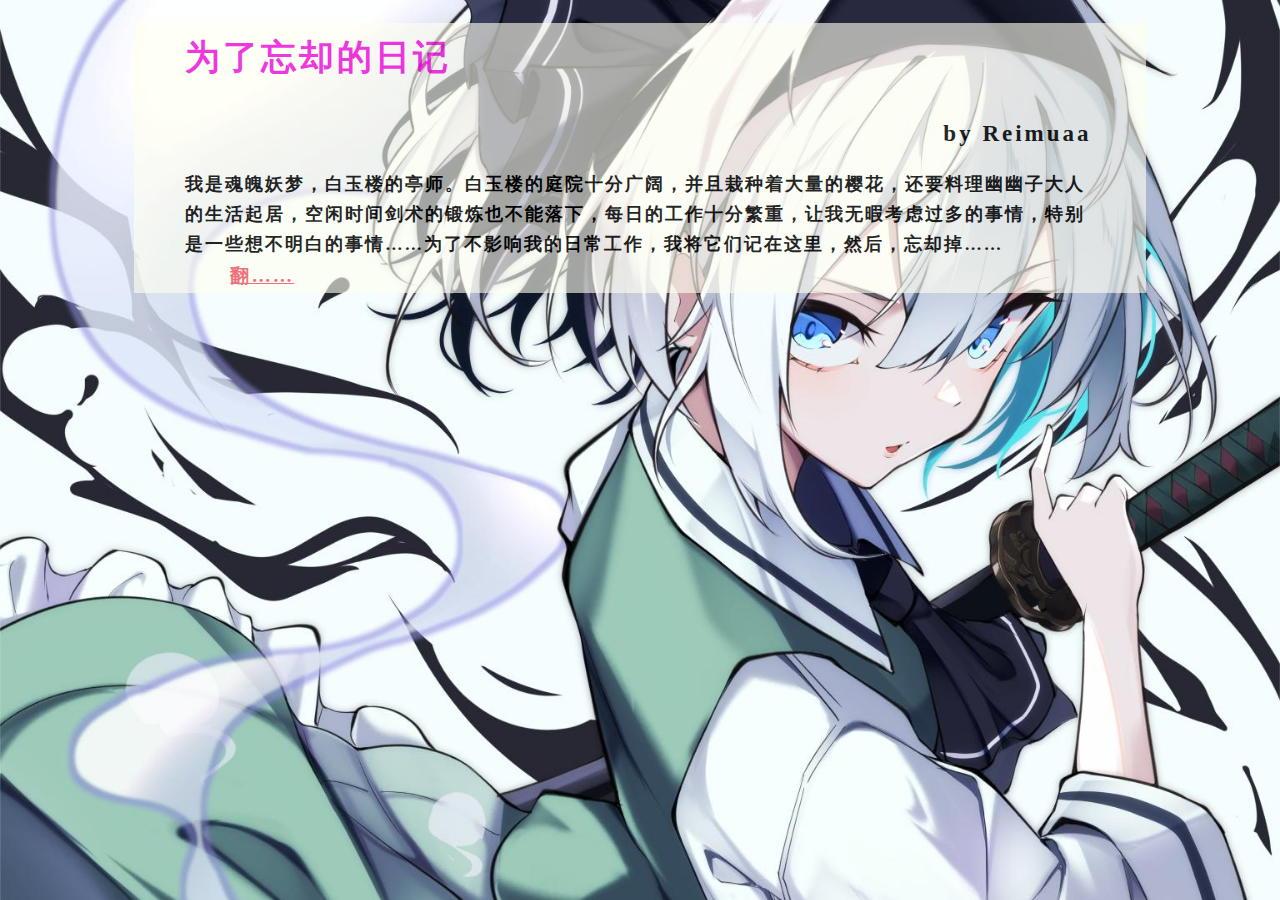
<file: index.html>
<!DOCTYPE html>
<html lang="en">
<head>
    <meta charset="UTF-8">
    <meta name="viewport" content="width=device-width, initial-scale=1.0">
    <link rel="stylesheet" href="TEST.css">
    <title>为了忘却的日记</title>
</head>
<body class="box">
  <div>
    <div class="txt">
    <h1>为了忘却的日记</h1>
    <h2>by Reimuaa</h2>
    <p>我是魂魄妖梦，白玉楼的亭师。白玉楼的庭院十分广阔，并且栽种着大量的樱花，还要料理幽幽子大人的生活起居，空闲时间剑术的锻炼也不能落下，每日的工作十分繁重，让我无暇考虑过多的事情，特别是一些想不明白的事情……为了不影响我的日常工作，我将它们记在这里，然后，忘却掉……</p>
    
    <p><a href="Satori.html">翻……</a></p>
  </div>
</div>

  
</body>
</html>
</file>
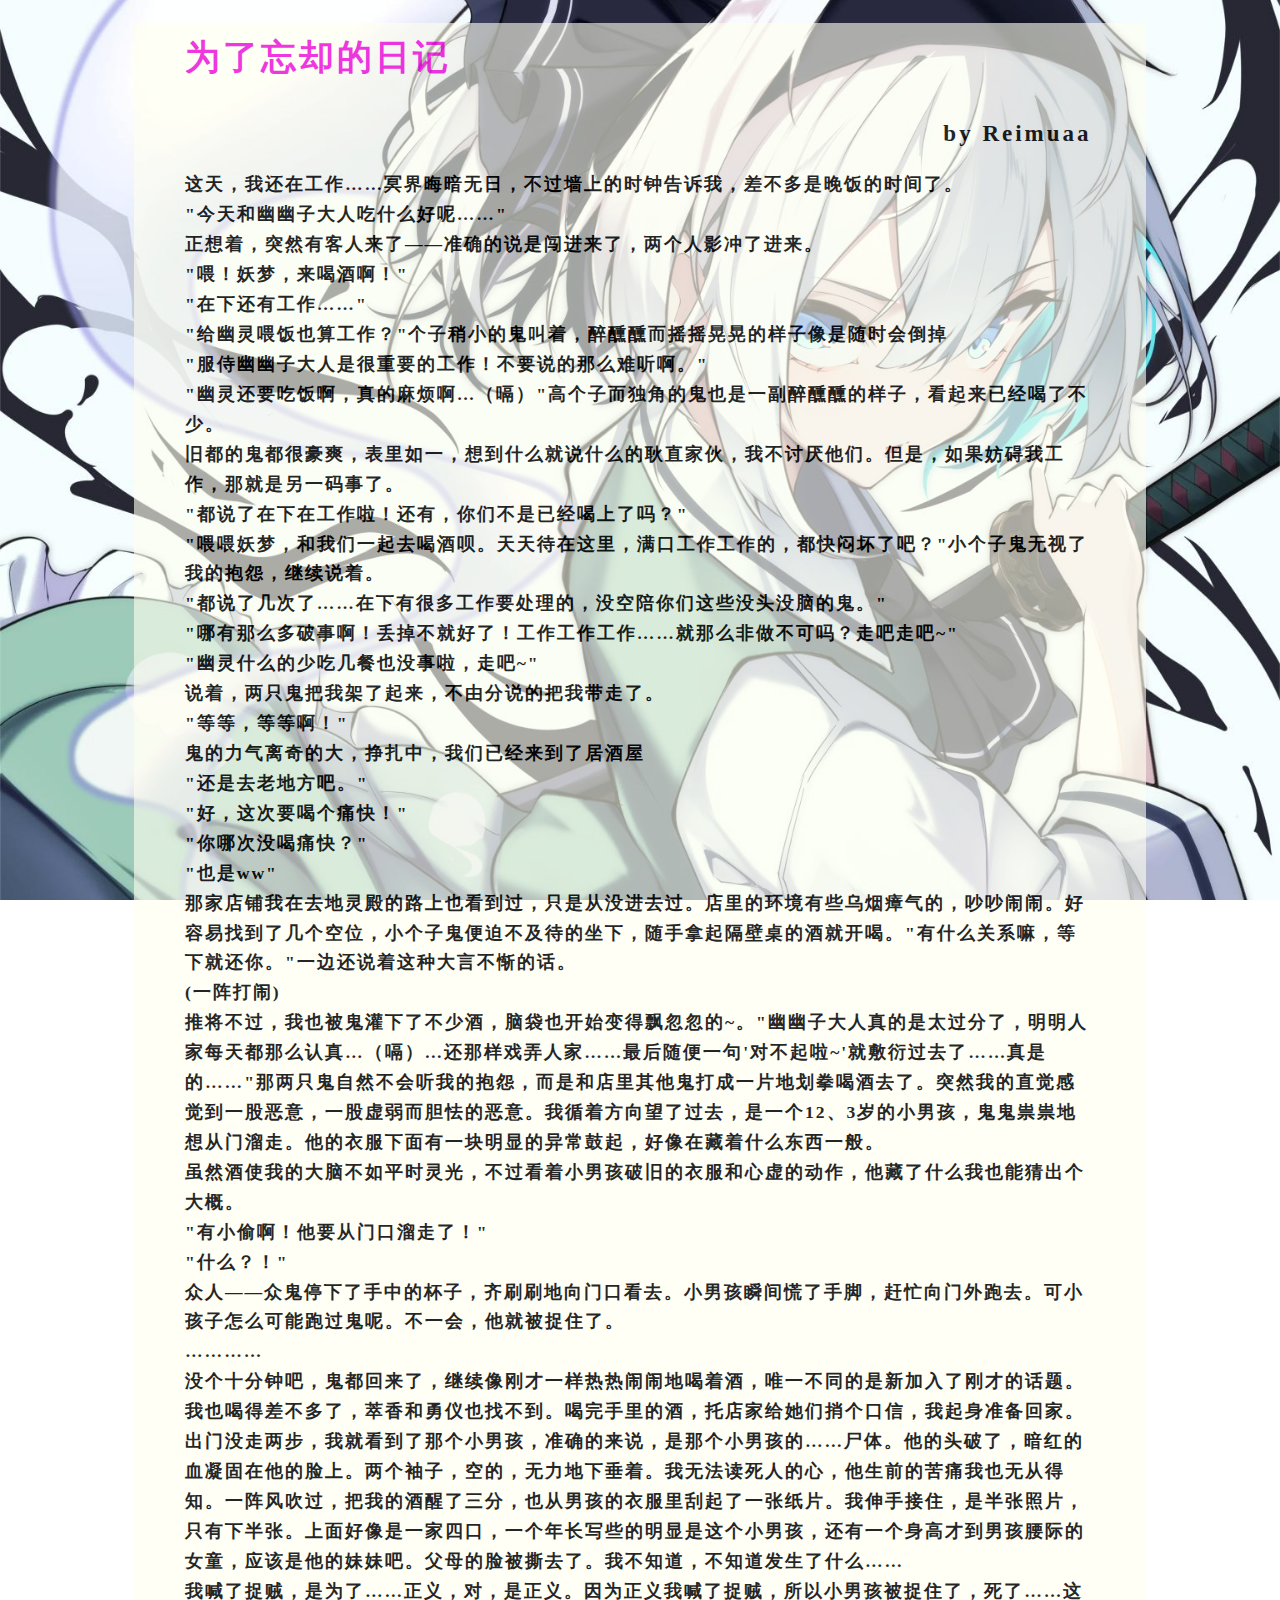
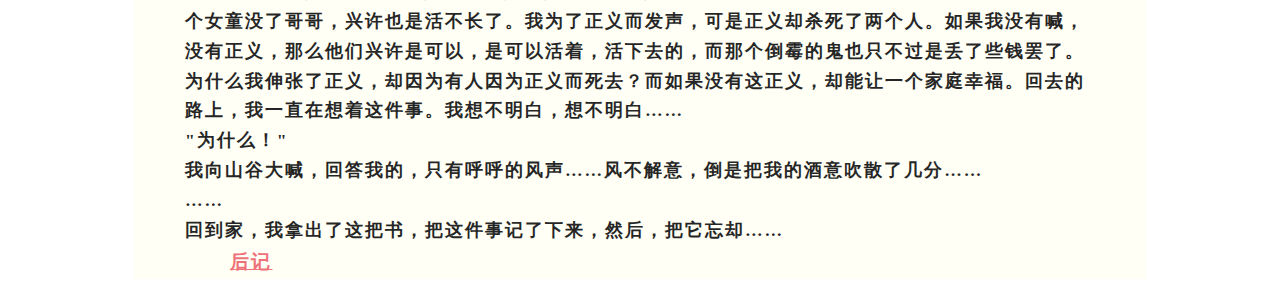
<file: Satori.html>
<!DOCTYPE html>
<html lang="en">
<head>
    <meta charset="UTF-8">
    <meta name="viewport" content="width=device-width, initial-scale=1.0">
    <link rel="stylesheet" href="TEST.css">
    <title>为了忘却的日记</title>
</head>
<body class="box">
  <div>
    <div class="txt">
    <h1>为了忘却的日记</h1>
    <h2>by Reimuaa</h2>
    <p>这天，我还在工作……冥界晦暗无日，不过墙上的时钟告诉我，差不多是晚饭的时间了。</p>
    <p>"今天和幽幽子大人吃什么好呢……"</p>
    <p>正想着，突然有客人来了——准确的说是闯进来了，两个人影冲了进来。</p>
    <p>"喂！妖梦，来喝酒啊！"</p>
    <p>"在下还有工作……"</p>
    <p>"给幽灵喂饭也算工作？"个子稍小的鬼叫着，醉醺醺而摇摇晃晃的样子像是随时会倒掉</p>
    <p>"服侍幽幽子大人是很重要的工作！不要说的那么难听啊。"</p>
    <p>"幽灵还要吃饭啊，真的麻烦啊…（嗝）"高个子而独角的鬼也是一副醉醺醺的样子，看起来已经喝了不少。</p>
    <p>旧都的鬼都很豪爽，表里如一，想到什么就说什么的耿直家伙，我不讨厌他们。但是，如果妨碍我工作，那就是另一码事了。</p>
    <p>"都说了在下在工作啦！还有，你们不是已经喝上了吗？"</p>
    <p>"喂喂妖梦，和我们一起去喝酒呗。天天待在这里，满口工作工作的，都快闷坏了吧？"小个子鬼无视了我的抱怨，继续说着。</p>
    <p>"都说了几次了……在下有很多工作要处理的，没空陪你们这些没头没脑的鬼。"</p>
    <p>"哪有那么多破事啊！丢掉不就好了！工作工作工作……就那么非做不可吗？走吧走吧~"</p>
    <p>"幽灵什么的少吃几餐也没事啦，走吧~"</p>
    <p>说着，两只鬼把我架了起来，不由分说的把我带走了。</p>
    <p>"等等，等等啊！"</p>
    <p>鬼的力气离奇的大，挣扎中，我们已经来到了居酒屋</p>
    <p>"还是去老地方吧。"</p>
    <p>"好，这次要喝个痛快！"</p>
    <p>"你哪次没喝痛快？"</p>
    <p>"也是ww"</p>
    <p>那家店铺我在去地灵殿的路上也看到过，只是从没进去过。店里的环境有些乌烟瘴气的，吵吵闹闹。好容易找到了几个空位，小个子鬼便迫不及待的坐下，随手拿起隔壁桌的酒就开喝。"有什么关系嘛，等下就还你。"一边还说着这种大言不惭的话。</p>
    <p>(一阵打闹)</p>
    <p>推将不过，我也被鬼灌下了不少酒，脑袋也开始变得飘忽忽的~。"幽幽子大人真的是太过分了，明明人家每天都那么认真…（嗝）…还那样戏弄人家……最后随便一句'对不起啦~'就敷衍过去了……真是的……"那两只鬼自然不会听我的抱怨，而是和店里其他鬼打成一片地划拳喝酒去了。突然我的直觉感觉到一股恶意，一股虚弱而胆怯的恶意。我循着方向望了过去，是一个12、3岁的小男孩，鬼鬼祟祟地想从门溜走。他的衣服下面有一块明显的异常鼓起，好像在藏着什么东西一般。</p>
    <p>虽然酒使我的大脑不如平时灵光，不过看着小男孩破旧的衣服和心虚的动作，他藏了什么我也能猜出个大概。</p>
    <p>"有小偷啊！他要从门口溜走了！"</p>
    <p>"什么？！"</p>
    <p>众人——众鬼停下了手中的杯子，齐刷刷地向门口看去。小男孩瞬间慌了手脚，赶忙向门外跑去。可小孩子怎么可能跑过鬼呢。不一会，他就被捉住了。</p>
    <p>…………</p>
    <p>没个十分钟吧，鬼都回来了，继续像刚才一样热热闹闹地喝着酒，唯一不同的是新加入了刚才的话题。我也喝得差不多了，萃香和勇仪也找不到。喝完手里的酒，托店家给她们捎个口信，我起身准备回家。</p>
    <p>出门没走两步，我就看到了那个小男孩，准确的来说，是那个小男孩的……尸体。他的头破了，暗红的血凝固在他的脸上。两个袖子，空的，无力地下垂着。我无法读死人的心，他生前的苦痛我也无从得知。一阵风吹过，把我的酒醒了三分，也从男孩的衣服里刮起了一张纸片。我伸手接住，是半张照片，只有下半张。上面好像是一家四口，一个年长写些的明显是这个小男孩，还有一个身高才到男孩腰际的女童，应该是他的妹妹吧。父母的脸被撕去了。我不知道，不知道发生了什么……</p>
    <p>我喊了捉贼，是为了……正义，对，是正义。因为正义我喊了捉贼，所以小男孩被捉住了，死了……这个女童没了哥哥，兴许也是活不长了。我为了正义而发声，可是正义却杀死了两个人。如果我没有喊，没有正义，那么他们兴许是可以，是可以活着，活下去的，而那个倒霉的鬼也只不过是丢了些钱罢了。为什么我伸张了正义，却因为有人因为正义而死去？而如果没有这正义，却能让一个家庭幸福。回去的路上，我一直在想着这件事。我想不明白，想不明白……</p>
    <p>"为什么！"</p>
    <p>我向山谷大喊，回答我的，只有呼呼的风声……风不解意，倒是把我的酒意吹散了几分……</p>
    <p>……</p>
    <p>回到家，我拿出了这把书，把这件事记了下来，然后，把它忘却……</p>
    <p><a href="后记.html">后记</a></p>
  </div>
</div>

  
</body>
</html>
</file>
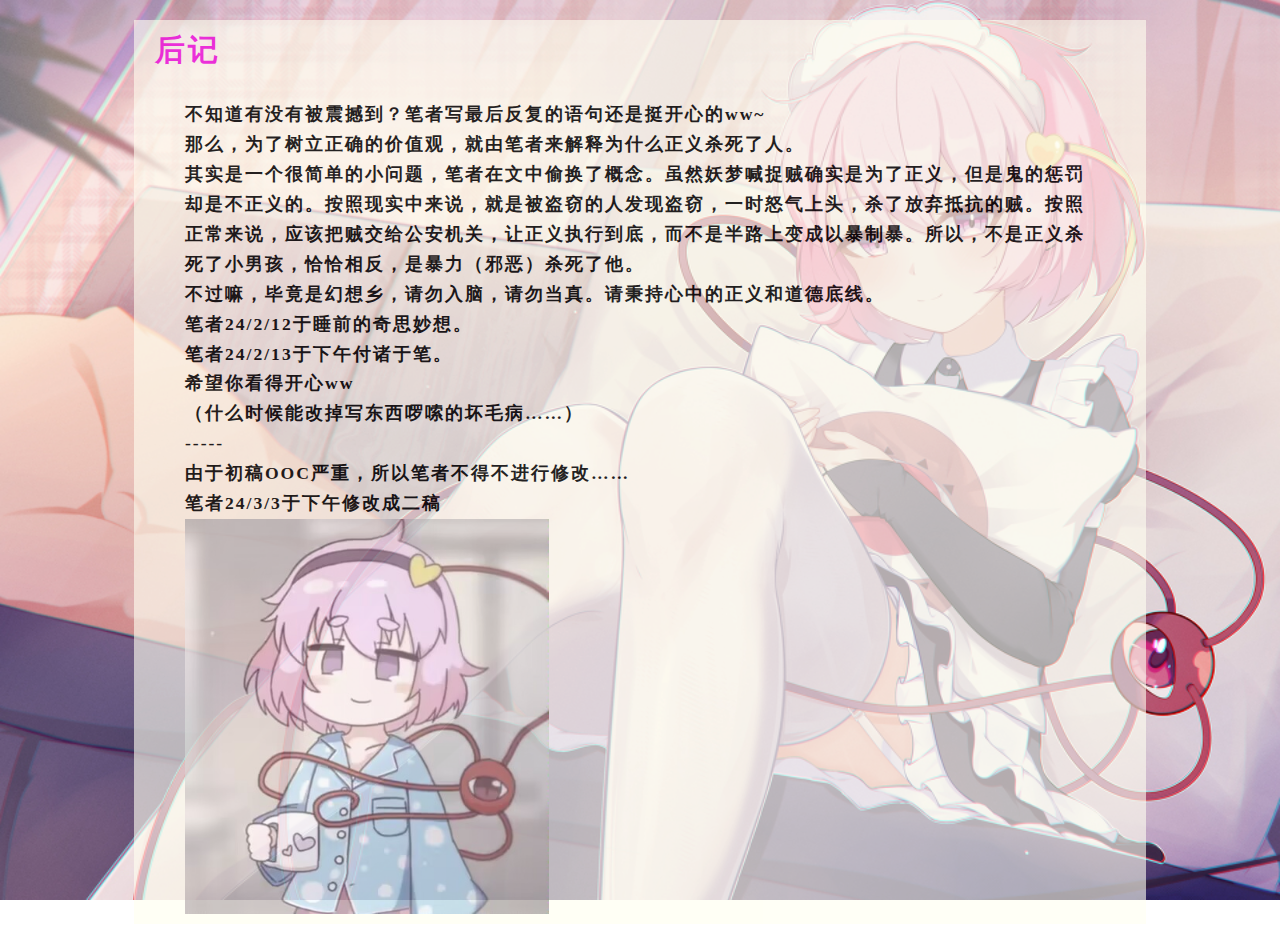
<file: 后记.html>
<!DOCTYPE html>
<html lang="en">
<head>
    <meta charset="UTF-8">
    <meta name="viewport" content="width=device-width, initial-scale=1.0">
    <title>后记</title>
    <link rel="stylesheet" href="H.css">
</head>
<body class="box">
    <div class="txt">
        <h1>后记</h1>
        <p>不知道有没有被震撼到？笔者写最后反复的语句还是挺开心的ww~</p>
        <p>那么，为了树立正确的价值观，就由笔者来解释为什么正义杀死了人。</p>
        <p>其实是一个很简单的小问题，笔者在文中偷换了概念。虽然妖梦喊捉贼确实是为了正义，但是鬼的惩罚却是不正义的。按照现实中来说，就是被盗窃的人发现盗窃，一时怒气上头，杀了放弃抵抗的贼。按照正常来说，应该把贼交给公安机关，让正义执行到底，而不是半路上变成以暴制暴。所以，不是正义杀死了小男孩，恰恰相反，是暴力（邪恶）杀死了他。</p>
        <p>不过嘛，毕竟是幻想乡，请勿入脑，请勿当真。请秉持心中的正义和道德底线。</p>
        <p>笔者24/2/12于睡前的奇思妙想。</p>
        <p>笔者24/2/13于下午付诸于笔。</p>
        <p>希望你看得开心ww</p>
        <p>（什么时候能改掉写东西啰嗦的坏毛病……）</p>
        <p>-----  </p>
       
        <p>由于初稿OOC严重，所以笔者不得不进行修改……</p>
        <p>笔者24/3/3于下午修改成二稿</p>
        <p><img src="H.jpg" alt="A random image." width="40%" height="40%"></p>
        
        <p></p>
        <p></p>
        <p></p>
        <p></p>
        <p></p>
        <p></p>
        <p></p>
        <p></p>
        <p></p>
        <p></p>
        <p></p>
        <p></p>
        <p></p> 
    </div>
</body>
</html>
</file>
<file: TEST.css>
.box{
  background-image: url('115400125_p0.jpg');
            background-size: cover;
            background-attachment: fixed; /* This prevents the background from scrolling */
            height: 100%; /* Ensure full viewport height */
            background-position: center; /* Adjust the position to center bottom */
            position: relative;  
}
.txt{
  
  margin: 0 10% 0 10%;
  background-color:rgba(255, 255, 240, 0.726);
  opacity:0.85;
  filter:alpha(opacity=70);
}
.txt p{
  font-weight:bold;
  color:#000000;
  letter-spacing:2px;
  line-height:170%;
  font-size:110%;
  margin: 0 5% 0 5%;
}
.txt p1{
  color:#000000;
  letter-spacing:3px;
  line-height:200%;
  font-size:18px;
  
}
.txt h1{
  color:#ec15da;
  font-weight:bold;
  letter-spacing:3px;
  line-height:200%;
  text-indent:5%;
  font-size:35px;
}
.txt h2{
  color:#000000;
  font-weight:bold;
  letter-spacing:3px;
  line-height:150%;
  text-indent:80%;
  font-size:23px;
}
a {
  font-weight:bold;
  color:#ED5A65;
  letter-spacing:2px;
  line-height:170%;
  font-size:110%;
  margin: 0 5% 0 5%;
  text-indent:2em;
}
</file>
<file: H.css>
.box{
  background-image: url('s.jpg');
            background-size: cover;
            background-attachment: fixed; /* This prevents the background from scrolling */
            height: 100%; /* Ensure full viewport height */
            background-position: center; /* Adjust the position to center bottom */
            position: relative;  
}

.txt{
  
  margin: 0 10% 0 10%;
  background-color:rgba(255, 255, 240, 0.726);
  opacity:0.85;
  filter:alpha(opacity=70);
}
.txt p{
  font-weight:bold;
  color:#000000;
  letter-spacing:2px;
  line-height:170%;
  font-size:110%;
  margin: 0 5% 0 5%;
}
.txt p1{
  color:#000000;
  letter-spacing:3px;
  line-height:200%;
  font-size:18px;
  
}
.txt h1{
  color:#ec15da;
  font-weight:bold;
  letter-spacing:3px;
  line-height:200%;
  text-indent:2%;
  font-size:30px;
}
.txt h2{
  color:#000000;
  font-weight:bold;
  letter-spacing:3px;
  line-height:150%;
  text-indent:80%;
  font-size:23px;
}
a {
  font-weight:bold;
  color:#ED5A65;
  letter-spacing:2px;
  line-height:170%;
  font-size:110%;
  margin: 0 5% 0 5%;
  text-indent:2em;
}
</file>
